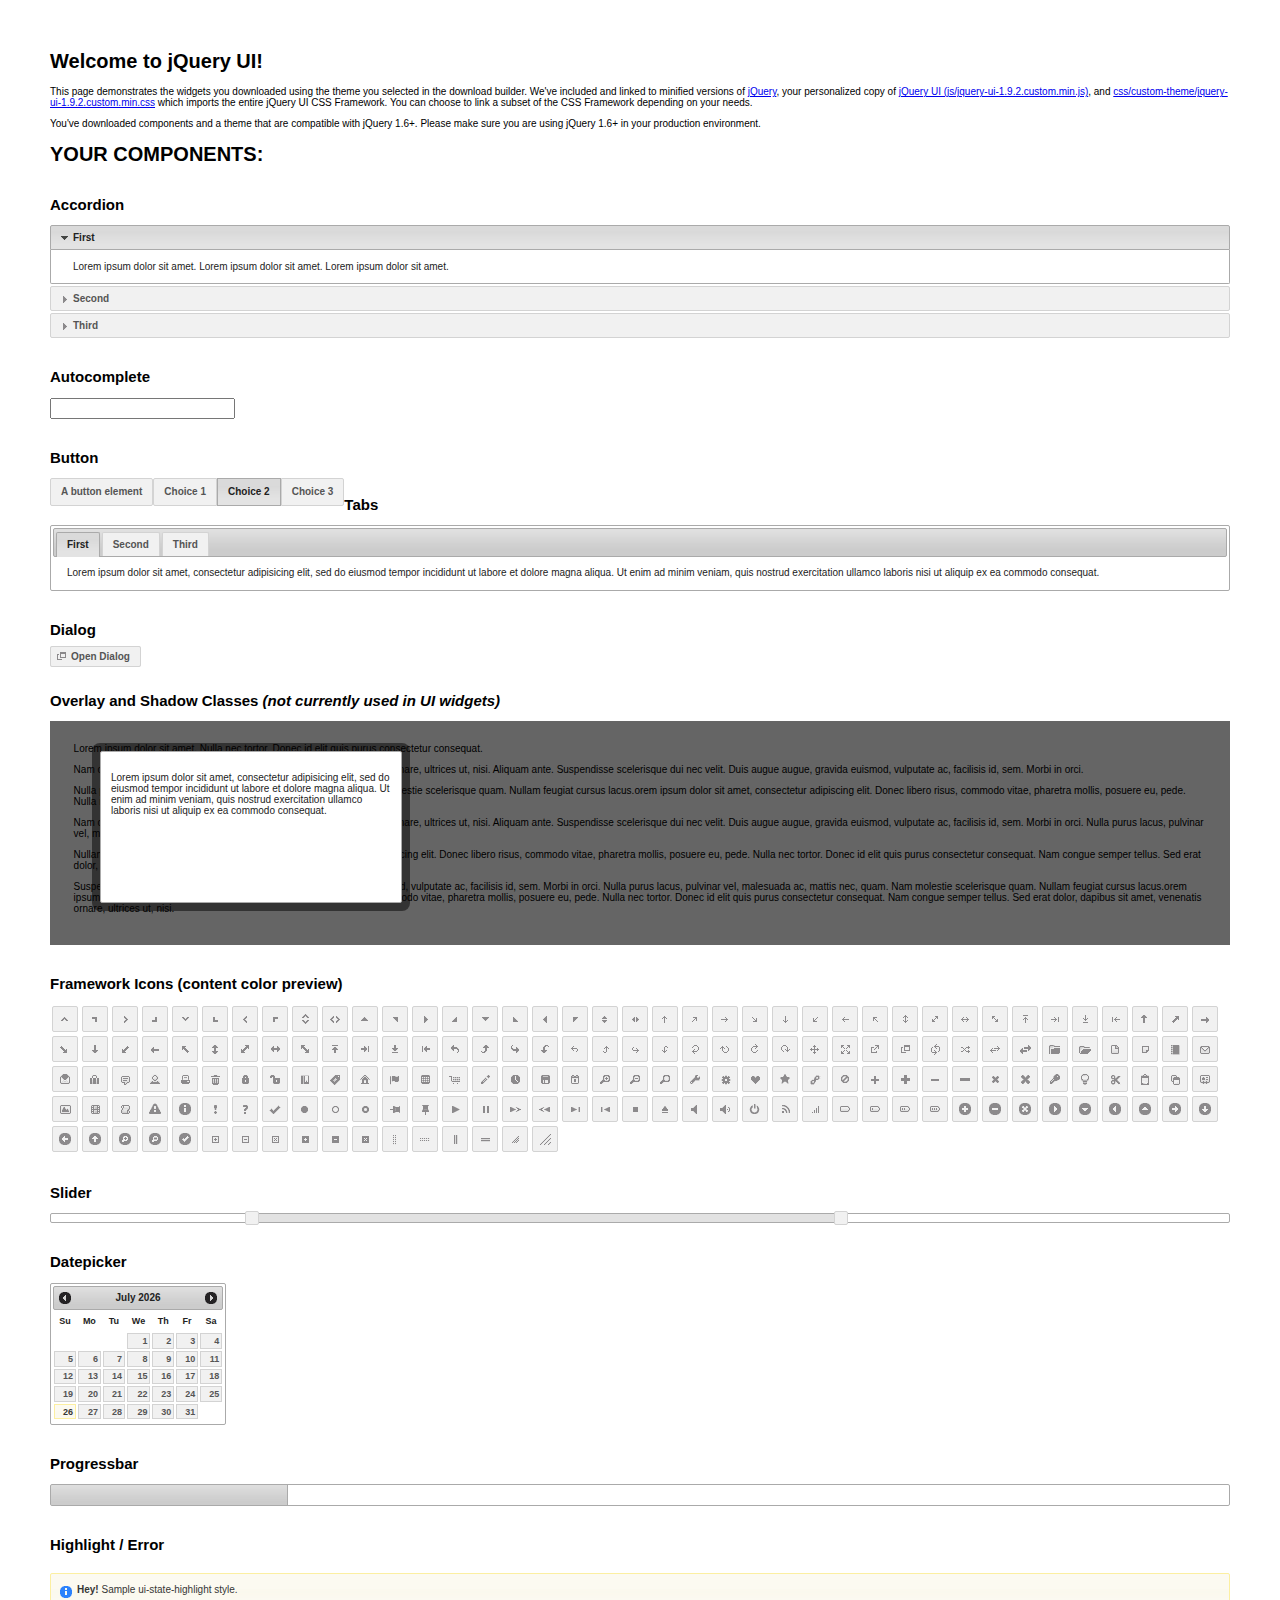
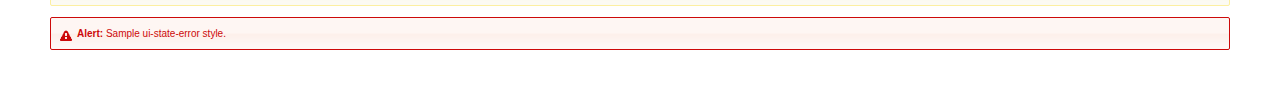
<file: jquery-ui.custom/index.html>
<!doctype html>
<html lang="us">
<head>
	<meta charset="utf-8">
	<title>jQuery UI Example Page</title>
	<link href="css/custom-theme/jquery-ui-1.9.2.custom.css" rel="stylesheet">
	<script src="js/jquery-1.8.3.js"></script>
	<script src="js/jquery-ui-1.9.2.custom.js"></script>
	<script>
	$(function() {
		
		$( "#accordion" ).accordion();
		

		
		var availableTags = [
			"ActionScript",
			"AppleScript",
			"Asp",
			"BASIC",
			"C",
			"C++",
			"Clojure",
			"COBOL",
			"ColdFusion",
			"Erlang",
			"Fortran",
			"Groovy",
			"Haskell",
			"Java",
			"JavaScript",
			"Lisp",
			"Perl",
			"PHP",
			"Python",
			"Ruby",
			"Scala",
			"Scheme"
		];
		$( "#autocomplete" ).autocomplete({
			source: availableTags
		});
		

		
		$( "#button" ).button();
		$( "#radioset" ).buttonset();
		

		
		$( "#tabs" ).tabs();
		

		
		$( "#dialog" ).dialog({
			autoOpen: false,
			width: 400,
			buttons: [
				{
					text: "Ok",
					click: function() {
						$( this ).dialog( "close" );
					}
				},
				{
					text: "Cancel",
					click: function() {
						$( this ).dialog( "close" );
					}
				}
			]
		});

		// Link to open the dialog
		$( "#dialog-link" ).click(function( event ) {
			$( "#dialog" ).dialog( "open" );
			event.preventDefault();
		});
		

		
		$( "#datepicker" ).datepicker({
			inline: true
		});
		

		
		$( "#slider" ).slider({
			range: true,
			values: [ 17, 67 ]
		});
		

		
		$( "#progressbar" ).progressbar({
			value: 20
		});
		

		// Hover states on the static widgets
		$( "#dialog-link, #icons li" ).hover(
			function() {
				$( this ).addClass( "ui-state-hover" );
			},
			function() {
				$( this ).removeClass( "ui-state-hover" );
			}
		);
	});
	</script>
	<style>
	body{
		font: 62.5% "Trebuchet MS", sans-serif;
		margin: 50px;
	}
	.demoHeaders {
		margin-top: 2em;
	}
	#dialog-link {
		padding: .4em 1em .4em 20px;
		text-decoration: none;
		position: relative;
	}
	#dialog-link span.ui-icon {
		margin: 0 5px 0 0;
		position: absolute;
		left: .2em;
		top: 50%;
		margin-top: -8px;
	}
	#icons {
		margin: 0;
		padding: 0;
	}
	#icons li {
		margin: 2px;
		position: relative;
		padding: 4px 0;
		cursor: pointer;
		float: left;
		list-style: none;
	}
	#icons span.ui-icon {
		float: left;
		margin: 0 4px;
	}
	</style>
</head>
<body>

<h1>Welcome to jQuery UI!</h1>

<div class="ui-widget">
	<p>This page demonstrates the widgets you downloaded using the theme you selected in the download builder. We've included and linked to minified versions of <a href="js/jquery-1.8.3.js">jQuery</a>, your personalized copy of <a href="js/jquery-ui-1.9.2.custom.min.js">jQuery UI (js/jquery-ui-1.9.2.custom.min.js)</a>, and <a href="css/custom-theme/jquery-ui-1.9.2.custom.min.css">css/custom-theme/jquery-ui-1.9.2.custom.min.css</a> which imports the entire jQuery UI CSS Framework. You can choose to link a subset of the CSS Framework depending on your needs. </p>
	<p>You've downloaded components and a theme that are compatible with jQuery 1.6+. Please make sure you are using jQuery 1.6+ in your production environment.</p>
</div>

<h1>YOUR COMPONENTS:</h1>


<!-- Accordion -->
<h2 class="demoHeaders">Accordion</h2>
<div id="accordion">
	<h3>First</h3>
	<div>Lorem ipsum dolor sit amet. Lorem ipsum dolor sit amet. Lorem ipsum dolor sit amet.</div>
	<h3>Second</h3>
	<div>Phasellus mattis tincidunt nibh.</div>
	<h3>Third</h3>
	<div>Nam dui erat, auctor a, dignissim quis.</div>
</div>



<!-- Autocomplete -->
<h2 class="demoHeaders">Autocomplete</h2>
<div>
	<input id="autocomplete" title="type &quot;a&quot;">
</div>



<!-- Button -->
<h2 class="demoHeaders">Button</h2>
<button id="button">A button element</button>
<form style="margin-top: 1em;">
	<div id="radioset">
		<input type="radio" id="radio1" name="radio"><label for="radio1">Choice 1</label>
		<input type="radio" id="radio2" name="radio" checked="checked"><label for="radio2">Choice 2</label>
		<input type="radio" id="radio3" name="radio"><label for="radio3">Choice 3</label>
	</div>
</form>



<!-- Tabs -->
<h2 class="demoHeaders">Tabs</h2>
<div id="tabs">
	<ul>
		<li><a href="#tabs-1">First</a></li>
		<li><a href="#tabs-2">Second</a></li>
		<li><a href="#tabs-3">Third</a></li>
	</ul>
	<div id="tabs-1">Lorem ipsum dolor sit amet, consectetur adipisicing elit, sed do eiusmod tempor incididunt ut labore et dolore magna aliqua. Ut enim ad minim veniam, quis nostrud exercitation ullamco laboris nisi ut aliquip ex ea commodo consequat.</div>
	<div id="tabs-2">Phasellus mattis tincidunt nibh. Cras orci urna, blandit id, pretium vel, aliquet ornare, felis. Maecenas scelerisque sem non nisl. Fusce sed lorem in enim dictum bibendum.</div>
	<div id="tabs-3">Nam dui erat, auctor a, dignissim quis, sollicitudin eu, felis. Pellentesque nisi urna, interdum eget, sagittis et, consequat vestibulum, lacus. Mauris porttitor ullamcorper augue.</div>
</div>



<!-- Dialog NOTE: Dialog is not generated by UI in this demo so it can be visually styled in themeroller-->
<h2 class="demoHeaders">Dialog</h2>
<p><a href="#" id="dialog-link" class="ui-state-default ui-corner-all"><span class="ui-icon ui-icon-newwin"></span>Open Dialog</a></p>

<h2 class="demoHeaders">Overlay and Shadow Classes <em>(not currently used in UI widgets)</em></h2>
<div style="position: relative; width: 96%; height: 200px; padding:1% 2%; overflow:hidden;" class="fakewindowcontain">
	<p>Lorem ipsum dolor sit amet,  Nulla nec tortor. Donec id elit quis purus consectetur consequat. </p><p>Nam congue semper tellus. Sed erat dolor, dapibus sit amet, venenatis ornare, ultrices ut, nisi. Aliquam ante. Suspendisse scelerisque dui nec velit. Duis augue augue, gravida euismod, vulputate ac, facilisis id, sem. Morbi in orci. </p><p>Nulla purus lacus, pulvinar vel, malesuada ac, mattis nec, quam. Nam molestie scelerisque quam. Nullam feugiat cursus lacus.orem ipsum dolor sit amet, consectetur adipiscing elit. Donec libero risus, commodo vitae, pharetra mollis, posuere eu, pede. Nulla nec tortor. Donec id elit quis purus consectetur consequat. </p><p>Nam congue semper tellus. Sed erat dolor, dapibus sit amet, venenatis ornare, ultrices ut, nisi. Aliquam ante. Suspendisse scelerisque dui nec velit. Duis augue augue, gravida euismod, vulputate ac, facilisis id, sem. Morbi in orci. Nulla purus lacus, pulvinar vel, malesuada ac, mattis nec, quam. Nam molestie scelerisque quam. </p><p>Nullam feugiat cursus lacus.orem ipsum dolor sit amet, consectetur adipiscing elit. Donec libero risus, commodo vitae, pharetra mollis, posuere eu, pede. Nulla nec tortor. Donec id elit quis purus consectetur consequat. Nam congue semper tellus. Sed erat dolor, dapibus sit amet, venenatis ornare, ultrices ut, nisi. Aliquam ante. </p><p>Suspendisse scelerisque dui nec velit. Duis augue augue, gravida euismod, vulputate ac, facilisis id, sem. Morbi in orci. Nulla purus lacus, pulvinar vel, malesuada ac, mattis nec, quam. Nam molestie scelerisque quam. Nullam feugiat cursus lacus.orem ipsum dolor sit amet, consectetur adipiscing elit. Donec libero risus, commodo vitae, pharetra mollis, posuere eu, pede. Nulla nec tortor. Donec id elit quis purus consectetur consequat. Nam congue semper tellus. Sed erat dolor, dapibus sit amet, venenatis ornare, ultrices ut, nisi. </p>

	<!-- ui-dialog -->
	<div class="ui-overlay"><div class="ui-widget-overlay"></div><div class="ui-widget-shadow ui-corner-all" style="width: 302px; height: 152px; position: absolute; left: 50px; top: 30px;"></div></div>
	<div style="position: absolute; width: 280px; height: 130px;left: 50px; top: 30px; padding: 10px;" class="ui-widget ui-widget-content ui-corner-all">
		<div class="ui-dialog-content ui-widget-content" style="background: none; border: 0;">
			<p>Lorem ipsum dolor sit amet, consectetur adipisicing elit, sed do eiusmod tempor incididunt ut labore et dolore magna aliqua. Ut enim ad minim veniam, quis nostrud exercitation ullamco laboris nisi ut aliquip ex ea commodo consequat.</p>
		</div>
	</div>

</div>

<!-- ui-dialog -->
<div id="dialog" title="Dialog Title">
	<p>Lorem ipsum dolor sit amet, consectetur adipisicing elit, sed do eiusmod tempor incididunt ut labore et dolore magna aliqua. Ut enim ad minim veniam, quis nostrud exercitation ullamco laboris nisi ut aliquip ex ea commodo consequat.</p>
</div>



<h2 class="demoHeaders">Framework Icons (content color preview)</h2>
<ul id="icons" class="ui-widget ui-helper-clearfix">
	<li class="ui-state-default ui-corner-all" title=".ui-icon-carat-1-n"><span class="ui-icon ui-icon-carat-1-n"></span></li>
	<li class="ui-state-default ui-corner-all" title=".ui-icon-carat-1-ne"><span class="ui-icon ui-icon-carat-1-ne"></span></li>
	<li class="ui-state-default ui-corner-all" title=".ui-icon-carat-1-e"><span class="ui-icon ui-icon-carat-1-e"></span></li>
	<li class="ui-state-default ui-corner-all" title=".ui-icon-carat-1-se"><span class="ui-icon ui-icon-carat-1-se"></span></li>
	<li class="ui-state-default ui-corner-all" title=".ui-icon-carat-1-s"><span class="ui-icon ui-icon-carat-1-s"></span></li>
	<li class="ui-state-default ui-corner-all" title=".ui-icon-carat-1-sw"><span class="ui-icon ui-icon-carat-1-sw"></span></li>
	<li class="ui-state-default ui-corner-all" title=".ui-icon-carat-1-w"><span class="ui-icon ui-icon-carat-1-w"></span></li>
	<li class="ui-state-default ui-corner-all" title=".ui-icon-carat-1-nw"><span class="ui-icon ui-icon-carat-1-nw"></span></li>
	<li class="ui-state-default ui-corner-all" title=".ui-icon-carat-2-n-s"><span class="ui-icon ui-icon-carat-2-n-s"></span></li>
	<li class="ui-state-default ui-corner-all" title=".ui-icon-carat-2-e-w"><span class="ui-icon ui-icon-carat-2-e-w"></span></li>
	<li class="ui-state-default ui-corner-all" title=".ui-icon-triangle-1-n"><span class="ui-icon ui-icon-triangle-1-n"></span></li>
	<li class="ui-state-default ui-corner-all" title=".ui-icon-triangle-1-ne"><span class="ui-icon ui-icon-triangle-1-ne"></span></li>
	<li class="ui-state-default ui-corner-all" title=".ui-icon-triangle-1-e"><span class="ui-icon ui-icon-triangle-1-e"></span></li>
	<li class="ui-state-default ui-corner-all" title=".ui-icon-triangle-1-se"><span class="ui-icon ui-icon-triangle-1-se"></span></li>
	<li class="ui-state-default ui-corner-all" title=".ui-icon-triangle-1-s"><span class="ui-icon ui-icon-triangle-1-s"></span></li>
	<li class="ui-state-default ui-corner-all" title=".ui-icon-triangle-1-sw"><span class="ui-icon ui-icon-triangle-1-sw"></span></li>
	<li class="ui-state-default ui-corner-all" title=".ui-icon-triangle-1-w"><span class="ui-icon ui-icon-triangle-1-w"></span></li>
	<li class="ui-state-default ui-corner-all" title=".ui-icon-triangle-1-nw"><span class="ui-icon ui-icon-triangle-1-nw"></span></li>
	<li class="ui-state-default ui-corner-all" title=".ui-icon-triangle-2-n-s"><span class="ui-icon ui-icon-triangle-2-n-s"></span></li>
	<li class="ui-state-default ui-corner-all" title=".ui-icon-triangle-2-e-w"><span class="ui-icon ui-icon-triangle-2-e-w"></span></li>
	<li class="ui-state-default ui-corner-all" title=".ui-icon-arrow-1-n"><span class="ui-icon ui-icon-arrow-1-n"></span></li>
	<li class="ui-state-default ui-corner-all" title=".ui-icon-arrow-1-ne"><span class="ui-icon ui-icon-arrow-1-ne"></span></li>
	<li class="ui-state-default ui-corner-all" title=".ui-icon-arrow-1-e"><span class="ui-icon ui-icon-arrow-1-e"></span></li>
	<li class="ui-state-default ui-corner-all" title=".ui-icon-arrow-1-se"><span class="ui-icon ui-icon-arrow-1-se"></span></li>
	<li class="ui-state-default ui-corner-all" title=".ui-icon-arrow-1-s"><span class="ui-icon ui-icon-arrow-1-s"></span></li>
	<li class="ui-state-default ui-corner-all" title=".ui-icon-arrow-1-sw"><span class="ui-icon ui-icon-arrow-1-sw"></span></li>
	<li class="ui-state-default ui-corner-all" title=".ui-icon-arrow-1-w"><span class="ui-icon ui-icon-arrow-1-w"></span></li>
	<li class="ui-state-default ui-corner-all" title=".ui-icon-arrow-1-nw"><span class="ui-icon ui-icon-arrow-1-nw"></span></li>
	<li class="ui-state-default ui-corner-all" title=".ui-icon-arrow-2-n-s"><span class="ui-icon ui-icon-arrow-2-n-s"></span></li>
	<li class="ui-state-default ui-corner-all" title=".ui-icon-arrow-2-ne-sw"><span class="ui-icon ui-icon-arrow-2-ne-sw"></span></li>
	<li class="ui-state-default ui-corner-all" title=".ui-icon-arrow-2-e-w"><span class="ui-icon ui-icon-arrow-2-e-w"></span></li>
	<li class="ui-state-default ui-corner-all" title=".ui-icon-arrow-2-se-nw"><span class="ui-icon ui-icon-arrow-2-se-nw"></span></li>
	<li class="ui-state-default ui-corner-all" title=".ui-icon-arrowstop-1-n"><span class="ui-icon ui-icon-arrowstop-1-n"></span></li>
	<li class="ui-state-default ui-corner-all" title=".ui-icon-arrowstop-1-e"><span class="ui-icon ui-icon-arrowstop-1-e"></span></li>
	<li class="ui-state-default ui-corner-all" title=".ui-icon-arrowstop-1-s"><span class="ui-icon ui-icon-arrowstop-1-s"></span></li>
	<li class="ui-state-default ui-corner-all" title=".ui-icon-arrowstop-1-w"><span class="ui-icon ui-icon-arrowstop-1-w"></span></li>
	<li class="ui-state-default ui-corner-all" title=".ui-icon-arrowthick-1-n"><span class="ui-icon ui-icon-arrowthick-1-n"></span></li>
	<li class="ui-state-default ui-corner-all" title=".ui-icon-arrowthick-1-ne"><span class="ui-icon ui-icon-arrowthick-1-ne"></span></li>
	<li class="ui-state-default ui-corner-all" title=".ui-icon-arrowthick-1-e"><span class="ui-icon ui-icon-arrowthick-1-e"></span></li>
	<li class="ui-state-default ui-corner-all" title=".ui-icon-arrowthick-1-se"><span class="ui-icon ui-icon-arrowthick-1-se"></span></li>
	<li class="ui-state-default ui-corner-all" title=".ui-icon-arrowthick-1-s"><span class="ui-icon ui-icon-arrowthick-1-s"></span></li>
	<li class="ui-state-default ui-corner-all" title=".ui-icon-arrowthick-1-sw"><span class="ui-icon ui-icon-arrowthick-1-sw"></span></li>
	<li class="ui-state-default ui-corner-all" title=".ui-icon-arrowthick-1-w"><span class="ui-icon ui-icon-arrowthick-1-w"></span></li>
	<li class="ui-state-default ui-corner-all" title=".ui-icon-arrowthick-1-nw"><span class="ui-icon ui-icon-arrowthick-1-nw"></span></li>
	<li class="ui-state-default ui-corner-all" title=".ui-icon-arrowthick-2-n-s"><span class="ui-icon ui-icon-arrowthick-2-n-s"></span></li>
	<li class="ui-state-default ui-corner-all" title=".ui-icon-arrowthick-2-ne-sw"><span class="ui-icon ui-icon-arrowthick-2-ne-sw"></span></li>
	<li class="ui-state-default ui-corner-all" title=".ui-icon-arrowthick-2-e-w"><span class="ui-icon ui-icon-arrowthick-2-e-w"></span></li>
	<li class="ui-state-default ui-corner-all" title=".ui-icon-arrowthick-2-se-nw"><span class="ui-icon ui-icon-arrowthick-2-se-nw"></span></li>
	<li class="ui-state-default ui-corner-all" title=".ui-icon-arrowthickstop-1-n"><span class="ui-icon ui-icon-arrowthickstop-1-n"></span></li>
	<li class="ui-state-default ui-corner-all" title=".ui-icon-arrowthickstop-1-e"><span class="ui-icon ui-icon-arrowthickstop-1-e"></span></li>
	<li class="ui-state-default ui-corner-all" title=".ui-icon-arrowthickstop-1-s"><span class="ui-icon ui-icon-arrowthickstop-1-s"></span></li>
	<li class="ui-state-default ui-corner-all" title=".ui-icon-arrowthickstop-1-w"><span class="ui-icon ui-icon-arrowthickstop-1-w"></span></li>
	<li class="ui-state-default ui-corner-all" title=".ui-icon-arrowreturnthick-1-w"><span class="ui-icon ui-icon-arrowreturnthick-1-w"></span></li>
	<li class="ui-state-default ui-corner-all" title=".ui-icon-arrowreturnthick-1-n"><span class="ui-icon ui-icon-arrowreturnthick-1-n"></span></li>
	<li class="ui-state-default ui-corner-all" title=".ui-icon-arrowreturnthick-1-e"><span class="ui-icon ui-icon-arrowreturnthick-1-e"></span></li>
	<li class="ui-state-default ui-corner-all" title=".ui-icon-arrowreturnthick-1-s"><span class="ui-icon ui-icon-arrowreturnthick-1-s"></span></li>
	<li class="ui-state-default ui-corner-all" title=".ui-icon-arrowreturn-1-w"><span class="ui-icon ui-icon-arrowreturn-1-w"></span></li>
	<li class="ui-state-default ui-corner-all" title=".ui-icon-arrowreturn-1-n"><span class="ui-icon ui-icon-arrowreturn-1-n"></span></li>
	<li class="ui-state-default ui-corner-all" title=".ui-icon-arrowreturn-1-e"><span class="ui-icon ui-icon-arrowreturn-1-e"></span></li>
	<li class="ui-state-default ui-corner-all" title=".ui-icon-arrowreturn-1-s"><span class="ui-icon ui-icon-arrowreturn-1-s"></span></li>
	<li class="ui-state-default ui-corner-all" title=".ui-icon-arrowrefresh-1-w"><span class="ui-icon ui-icon-arrowrefresh-1-w"></span></li>
	<li class="ui-state-default ui-corner-all" title=".ui-icon-arrowrefresh-1-n"><span class="ui-icon ui-icon-arrowrefresh-1-n"></span></li>
	<li class="ui-state-default ui-corner-all" title=".ui-icon-arrowrefresh-1-e"><span class="ui-icon ui-icon-arrowrefresh-1-e"></span></li>
	<li class="ui-state-default ui-corner-all" title=".ui-icon-arrowrefresh-1-s"><span class="ui-icon ui-icon-arrowrefresh-1-s"></span></li>
	<li class="ui-state-default ui-corner-all" title=".ui-icon-arrow-4"><span class="ui-icon ui-icon-arrow-4"></span></li>
	<li class="ui-state-default ui-corner-all" title=".ui-icon-arrow-4-diag"><span class="ui-icon ui-icon-arrow-4-diag"></span></li>
	<li class="ui-state-default ui-corner-all" title=".ui-icon-extlink"><span class="ui-icon ui-icon-extlink"></span></li>
	<li class="ui-state-default ui-corner-all" title=".ui-icon-newwin"><span class="ui-icon ui-icon-newwin"></span></li>
	<li class="ui-state-default ui-corner-all" title=".ui-icon-refresh"><span class="ui-icon ui-icon-refresh"></span></li>
	<li class="ui-state-default ui-corner-all" title=".ui-icon-shuffle"><span class="ui-icon ui-icon-shuffle"></span></li>
	<li class="ui-state-default ui-corner-all" title=".ui-icon-transfer-e-w"><span class="ui-icon ui-icon-transfer-e-w"></span></li>
	<li class="ui-state-default ui-corner-all" title=".ui-icon-transferthick-e-w"><span class="ui-icon ui-icon-transferthick-e-w"></span></li>
	<li class="ui-state-default ui-corner-all" title=".ui-icon-folder-collapsed"><span class="ui-icon ui-icon-folder-collapsed"></span></li>
	<li class="ui-state-default ui-corner-all" title=".ui-icon-folder-open"><span class="ui-icon ui-icon-folder-open"></span></li>
	<li class="ui-state-default ui-corner-all" title=".ui-icon-document"><span class="ui-icon ui-icon-document"></span></li>
	<li class="ui-state-default ui-corner-all" title=".ui-icon-document-b"><span class="ui-icon ui-icon-document-b"></span></li>
	<li class="ui-state-default ui-corner-all" title=".ui-icon-note"><span class="ui-icon ui-icon-note"></span></li>
	<li class="ui-state-default ui-corner-all" title=".ui-icon-mail-closed"><span class="ui-icon ui-icon-mail-closed"></span></li>
	<li class="ui-state-default ui-corner-all" title=".ui-icon-mail-open"><span class="ui-icon ui-icon-mail-open"></span></li>
	<li class="ui-state-default ui-corner-all" title=".ui-icon-suitcase"><span class="ui-icon ui-icon-suitcase"></span></li>
	<li class="ui-state-default ui-corner-all" title=".ui-icon-comment"><span class="ui-icon ui-icon-comment"></span></li>
	<li class="ui-state-default ui-corner-all" title=".ui-icon-person"><span class="ui-icon ui-icon-person"></span></li>
	<li class="ui-state-default ui-corner-all" title=".ui-icon-print"><span class="ui-icon ui-icon-print"></span></li>
	<li class="ui-state-default ui-corner-all" title=".ui-icon-trash"><span class="ui-icon ui-icon-trash"></span></li>
	<li class="ui-state-default ui-corner-all" title=".ui-icon-locked"><span class="ui-icon ui-icon-locked"></span></li>
	<li class="ui-state-default ui-corner-all" title=".ui-icon-unlocked"><span class="ui-icon ui-icon-unlocked"></span></li>
	<li class="ui-state-default ui-corner-all" title=".ui-icon-bookmark"><span class="ui-icon ui-icon-bookmark"></span></li>
	<li class="ui-state-default ui-corner-all" title=".ui-icon-tag"><span class="ui-icon ui-icon-tag"></span></li>
	<li class="ui-state-default ui-corner-all" title=".ui-icon-home"><span class="ui-icon ui-icon-home"></span></li>
	<li class="ui-state-default ui-corner-all" title=".ui-icon-flag"><span class="ui-icon ui-icon-flag"></span></li>
	<li class="ui-state-default ui-corner-all" title=".ui-icon-calculator"><span class="ui-icon ui-icon-calculator"></span></li>
	<li class="ui-state-default ui-corner-all" title=".ui-icon-cart"><span class="ui-icon ui-icon-cart"></span></li>
	<li class="ui-state-default ui-corner-all" title=".ui-icon-pencil"><span class="ui-icon ui-icon-pencil"></span></li>
	<li class="ui-state-default ui-corner-all" title=".ui-icon-clock"><span class="ui-icon ui-icon-clock"></span></li>
	<li class="ui-state-default ui-corner-all" title=".ui-icon-disk"><span class="ui-icon ui-icon-disk"></span></li>
	<li class="ui-state-default ui-corner-all" title=".ui-icon-calendar"><span class="ui-icon ui-icon-calendar"></span></li>
	<li class="ui-state-default ui-corner-all" title=".ui-icon-zoomin"><span class="ui-icon ui-icon-zoomin"></span></li>
	<li class="ui-state-default ui-corner-all" title=".ui-icon-zoomout"><span class="ui-icon ui-icon-zoomout"></span></li>
	<li class="ui-state-default ui-corner-all" title=".ui-icon-search"><span class="ui-icon ui-icon-search"></span></li>
	<li class="ui-state-default ui-corner-all" title=".ui-icon-wrench"><span class="ui-icon ui-icon-wrench"></span></li>
	<li class="ui-state-default ui-corner-all" title=".ui-icon-gear"><span class="ui-icon ui-icon-gear"></span></li>
	<li class="ui-state-default ui-corner-all" title=".ui-icon-heart"><span class="ui-icon ui-icon-heart"></span></li>
	<li class="ui-state-default ui-corner-all" title=".ui-icon-star"><span class="ui-icon ui-icon-star"></span></li>
	<li class="ui-state-default ui-corner-all" title=".ui-icon-link"><span class="ui-icon ui-icon-link"></span></li>
	<li class="ui-state-default ui-corner-all" title=".ui-icon-cancel"><span class="ui-icon ui-icon-cancel"></span></li>
	<li class="ui-state-default ui-corner-all" title=".ui-icon-plus"><span class="ui-icon ui-icon-plus"></span></li>
	<li class="ui-state-default ui-corner-all" title=".ui-icon-plusthick"><span class="ui-icon ui-icon-plusthick"></span></li>
	<li class="ui-state-default ui-corner-all" title=".ui-icon-minus"><span class="ui-icon ui-icon-minus"></span></li>
	<li class="ui-state-default ui-corner-all" title=".ui-icon-minusthick"><span class="ui-icon ui-icon-minusthick"></span></li>
	<li class="ui-state-default ui-corner-all" title=".ui-icon-close"><span class="ui-icon ui-icon-close"></span></li>
	<li class="ui-state-default ui-corner-all" title=".ui-icon-closethick"><span class="ui-icon ui-icon-closethick"></span></li>
	<li class="ui-state-default ui-corner-all" title=".ui-icon-key"><span class="ui-icon ui-icon-key"></span></li>
	<li class="ui-state-default ui-corner-all" title=".ui-icon-lightbulb"><span class="ui-icon ui-icon-lightbulb"></span></li>
	<li class="ui-state-default ui-corner-all" title=".ui-icon-scissors"><span class="ui-icon ui-icon-scissors"></span></li>
	<li class="ui-state-default ui-corner-all" title=".ui-icon-clipboard"><span class="ui-icon ui-icon-clipboard"></span></li>
	<li class="ui-state-default ui-corner-all" title=".ui-icon-copy"><span class="ui-icon ui-icon-copy"></span></li>
	<li class="ui-state-default ui-corner-all" title=".ui-icon-contact"><span class="ui-icon ui-icon-contact"></span></li>
	<li class="ui-state-default ui-corner-all" title=".ui-icon-image"><span class="ui-icon ui-icon-image"></span></li>
	<li class="ui-state-default ui-corner-all" title=".ui-icon-video"><span class="ui-icon ui-icon-video"></span></li>
	<li class="ui-state-default ui-corner-all" title=".ui-icon-script"><span class="ui-icon ui-icon-script"></span></li>
	<li class="ui-state-default ui-corner-all" title=".ui-icon-alert"><span class="ui-icon ui-icon-alert"></span></li>
	<li class="ui-state-default ui-corner-all" title=".ui-icon-info"><span class="ui-icon ui-icon-info"></span></li>
	<li class="ui-state-default ui-corner-all" title=".ui-icon-notice"><span class="ui-icon ui-icon-notice"></span></li>
	<li class="ui-state-default ui-corner-all" title=".ui-icon-help"><span class="ui-icon ui-icon-help"></span></li>
	<li class="ui-state-default ui-corner-all" title=".ui-icon-check"><span class="ui-icon ui-icon-check"></span></li>
	<li class="ui-state-default ui-corner-all" title=".ui-icon-bullet"><span class="ui-icon ui-icon-bullet"></span></li>
	<li class="ui-state-default ui-corner-all" title=".ui-icon-radio-off"><span class="ui-icon ui-icon-radio-off"></span></li>
	<li class="ui-state-default ui-corner-all" title=".ui-icon-radio-on"><span class="ui-icon ui-icon-radio-on"></span></li>
	<li class="ui-state-default ui-corner-all" title=".ui-icon-pin-w"><span class="ui-icon ui-icon-pin-w"></span></li>
	<li class="ui-state-default ui-corner-all" title=".ui-icon-pin-s"><span class="ui-icon ui-icon-pin-s"></span></li>
	<li class="ui-state-default ui-corner-all" title=".ui-icon-play"><span class="ui-icon ui-icon-play"></span></li>
	<li class="ui-state-default ui-corner-all" title=".ui-icon-pause"><span class="ui-icon ui-icon-pause"></span></li>
	<li class="ui-state-default ui-corner-all" title=".ui-icon-seek-next"><span class="ui-icon ui-icon-seek-next"></span></li>
	<li class="ui-state-default ui-corner-all" title=".ui-icon-seek-prev"><span class="ui-icon ui-icon-seek-prev"></span></li>
	<li class="ui-state-default ui-corner-all" title=".ui-icon-seek-end"><span class="ui-icon ui-icon-seek-end"></span></li>
	<li class="ui-state-default ui-corner-all" title=".ui-icon-seek-first"><span class="ui-icon ui-icon-seek-first"></span></li>
	<li class="ui-state-default ui-corner-all" title=".ui-icon-stop"><span class="ui-icon ui-icon-stop"></span></li>
	<li class="ui-state-default ui-corner-all" title=".ui-icon-eject"><span class="ui-icon ui-icon-eject"></span></li>
	<li class="ui-state-default ui-corner-all" title=".ui-icon-volume-off"><span class="ui-icon ui-icon-volume-off"></span></li>
	<li class="ui-state-default ui-corner-all" title=".ui-icon-volume-on"><span class="ui-icon ui-icon-volume-on"></span></li>
	<li class="ui-state-default ui-corner-all" title=".ui-icon-power"><span class="ui-icon ui-icon-power"></span></li>
	<li class="ui-state-default ui-corner-all" title=".ui-icon-signal-diag"><span class="ui-icon ui-icon-signal-diag"></span></li>
	<li class="ui-state-default ui-corner-all" title=".ui-icon-signal"><span class="ui-icon ui-icon-signal"></span></li>
	<li class="ui-state-default ui-corner-all" title=".ui-icon-battery-0"><span class="ui-icon ui-icon-battery-0"></span></li>
	<li class="ui-state-default ui-corner-all" title=".ui-icon-battery-1"><span class="ui-icon ui-icon-battery-1"></span></li>
	<li class="ui-state-default ui-corner-all" title=".ui-icon-battery-2"><span class="ui-icon ui-icon-battery-2"></span></li>
	<li class="ui-state-default ui-corner-all" title=".ui-icon-battery-3"><span class="ui-icon ui-icon-battery-3"></span></li>
	<li class="ui-state-default ui-corner-all" title=".ui-icon-circle-plus"><span class="ui-icon ui-icon-circle-plus"></span></li>
	<li class="ui-state-default ui-corner-all" title=".ui-icon-circle-minus"><span class="ui-icon ui-icon-circle-minus"></span></li>
	<li class="ui-state-default ui-corner-all" title=".ui-icon-circle-close"><span class="ui-icon ui-icon-circle-close"></span></li>
	<li class="ui-state-default ui-corner-all" title=".ui-icon-circle-triangle-e"><span class="ui-icon ui-icon-circle-triangle-e"></span></li>
	<li class="ui-state-default ui-corner-all" title=".ui-icon-circle-triangle-s"><span class="ui-icon ui-icon-circle-triangle-s"></span></li>
	<li class="ui-state-default ui-corner-all" title=".ui-icon-circle-triangle-w"><span class="ui-icon ui-icon-circle-triangle-w"></span></li>
	<li class="ui-state-default ui-corner-all" title=".ui-icon-circle-triangle-n"><span class="ui-icon ui-icon-circle-triangle-n"></span></li>
	<li class="ui-state-default ui-corner-all" title=".ui-icon-circle-arrow-e"><span class="ui-icon ui-icon-circle-arrow-e"></span></li>
	<li class="ui-state-default ui-corner-all" title=".ui-icon-circle-arrow-s"><span class="ui-icon ui-icon-circle-arrow-s"></span></li>
	<li class="ui-state-default ui-corner-all" title=".ui-icon-circle-arrow-w"><span class="ui-icon ui-icon-circle-arrow-w"></span></li>
	<li class="ui-state-default ui-corner-all" title=".ui-icon-circle-arrow-n"><span class="ui-icon ui-icon-circle-arrow-n"></span></li>
	<li class="ui-state-default ui-corner-all" title=".ui-icon-circle-zoomin"><span class="ui-icon ui-icon-circle-zoomin"></span></li>
	<li class="ui-state-default ui-corner-all" title=".ui-icon-circle-zoomout"><span class="ui-icon ui-icon-circle-zoomout"></span></li>
	<li class="ui-state-default ui-corner-all" title=".ui-icon-circle-check"><span class="ui-icon ui-icon-circle-check"></span></li>
	<li class="ui-state-default ui-corner-all" title=".ui-icon-circlesmall-plus"><span class="ui-icon ui-icon-circlesmall-plus"></span></li>
	<li class="ui-state-default ui-corner-all" title=".ui-icon-circlesmall-minus"><span class="ui-icon ui-icon-circlesmall-minus"></span></li>
	<li class="ui-state-default ui-corner-all" title=".ui-icon-circlesmall-close"><span class="ui-icon ui-icon-circlesmall-close"></span></li>
	<li class="ui-state-default ui-corner-all" title=".ui-icon-squaresmall-plus"><span class="ui-icon ui-icon-squaresmall-plus"></span></li>
	<li class="ui-state-default ui-corner-all" title=".ui-icon-squaresmall-minus"><span class="ui-icon ui-icon-squaresmall-minus"></span></li>
	<li class="ui-state-default ui-corner-all" title=".ui-icon-squaresmall-close"><span class="ui-icon ui-icon-squaresmall-close"></span></li>
	<li class="ui-state-default ui-corner-all" title=".ui-icon-grip-dotted-vertical"><span class="ui-icon ui-icon-grip-dotted-vertical"></span></li>
	<li class="ui-state-default ui-corner-all" title=".ui-icon-grip-dotted-horizontal"><span class="ui-icon ui-icon-grip-dotted-horizontal"></span></li>
	<li class="ui-state-default ui-corner-all" title=".ui-icon-grip-solid-vertical"><span class="ui-icon ui-icon-grip-solid-vertical"></span></li>
	<li class="ui-state-default ui-corner-all" title=".ui-icon-grip-solid-horizontal"><span class="ui-icon ui-icon-grip-solid-horizontal"></span></li>
	<li class="ui-state-default ui-corner-all" title=".ui-icon-gripsmall-diagonal-se"><span class="ui-icon ui-icon-gripsmall-diagonal-se"></span></li>
	<li class="ui-state-default ui-corner-all" title=".ui-icon-grip-diagonal-se"><span class="ui-icon ui-icon-grip-diagonal-se"></span></li>
</ul>


<!-- Slider -->
<h2 class="demoHeaders">Slider</h2>
<div id="slider"></div>



<!-- Datepicker -->
<h2 class="demoHeaders">Datepicker</h2>
<div id="datepicker"></div>



<!-- Progressbar -->
<h2 class="demoHeaders">Progressbar</h2>
<div id="progressbar"></div>


<!-- Highlight / Error -->
<h2 class="demoHeaders">Highlight / Error</h2>
<div class="ui-widget">
	<div class="ui-state-highlight ui-corner-all" style="margin-top: 20px; padding: 0 .7em;">
		<p><span class="ui-icon ui-icon-info" style="float: left; margin-right: .3em;"></span>
		<strong>Hey!</strong> Sample ui-state-highlight style.</p>
	</div>
</div>
<br>
<div class="ui-widget">
	<div class="ui-state-error ui-corner-all" style="padding: 0 .7em;">
		<p><span class="ui-icon ui-icon-alert" style="float: left; margin-right: .3em;"></span>
		<strong>Alert:</strong> Sample ui-state-error style.</p>
	</div>
</div>

</body>
</html>
</file>
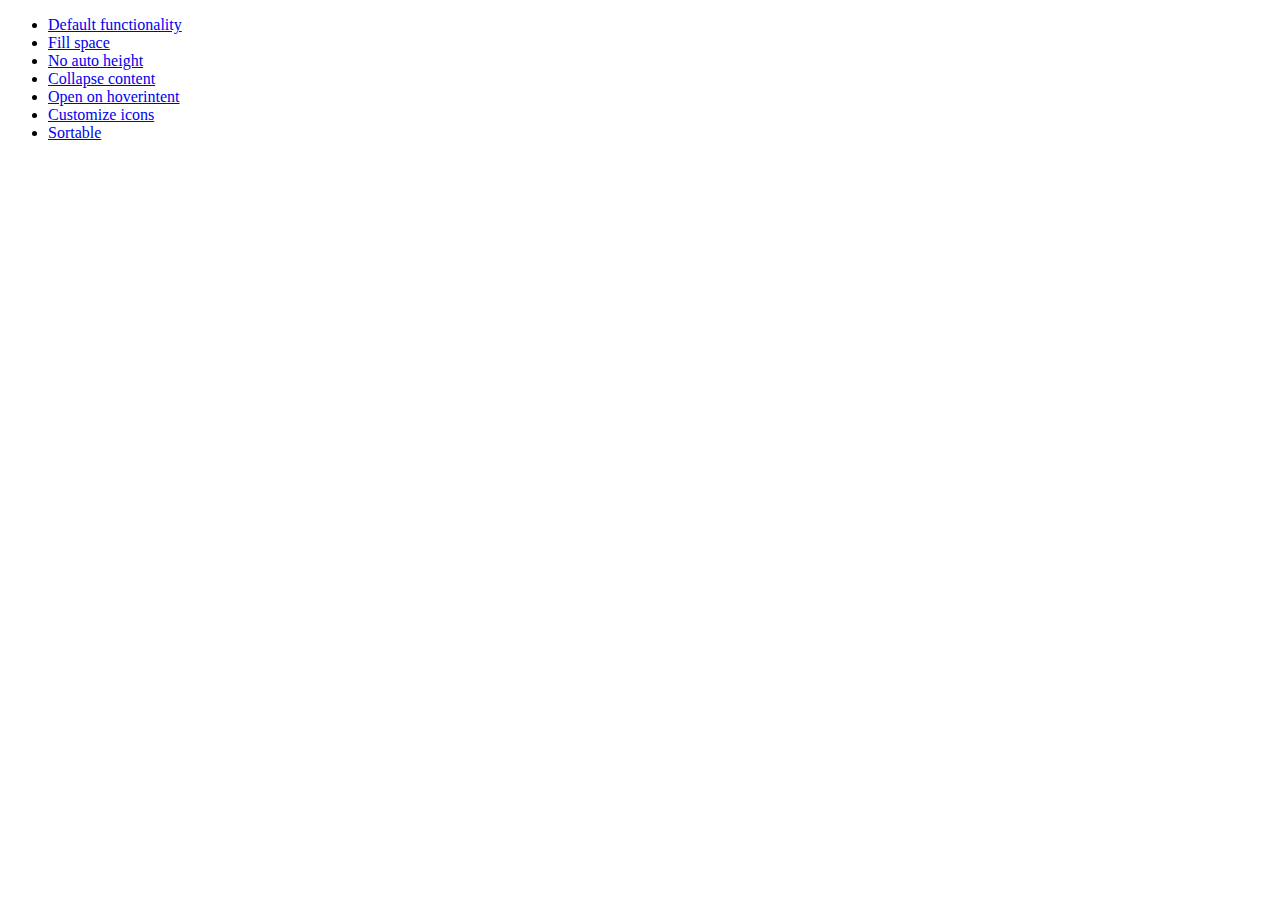
<file: jquery-ui.custom/development-bundle/demos/accordion/index.html>
<!doctype html>
<html lang="en">
<head>
	<meta charset="utf-8">
	<title>jQuery UI Accordion Demos</title>
</head>
<body>

<ul>
	<li><a href="default.html">Default functionality</a></li>
	<li><a href="fillspace.html">Fill space</a></li>
	<li><a href="no-auto-height.html">No auto height</a></li>
	<li><a href="collapsible.html">Collapse content</a></li>
	<li><a href="hoverintent.html">Open on hoverintent</a></li>
	<li><a href="custom-icons.html">Customize icons</a></li>
	<li><a href="sortable.html">Sortable</a></li>
</ul>

</body>
</html>
</file>
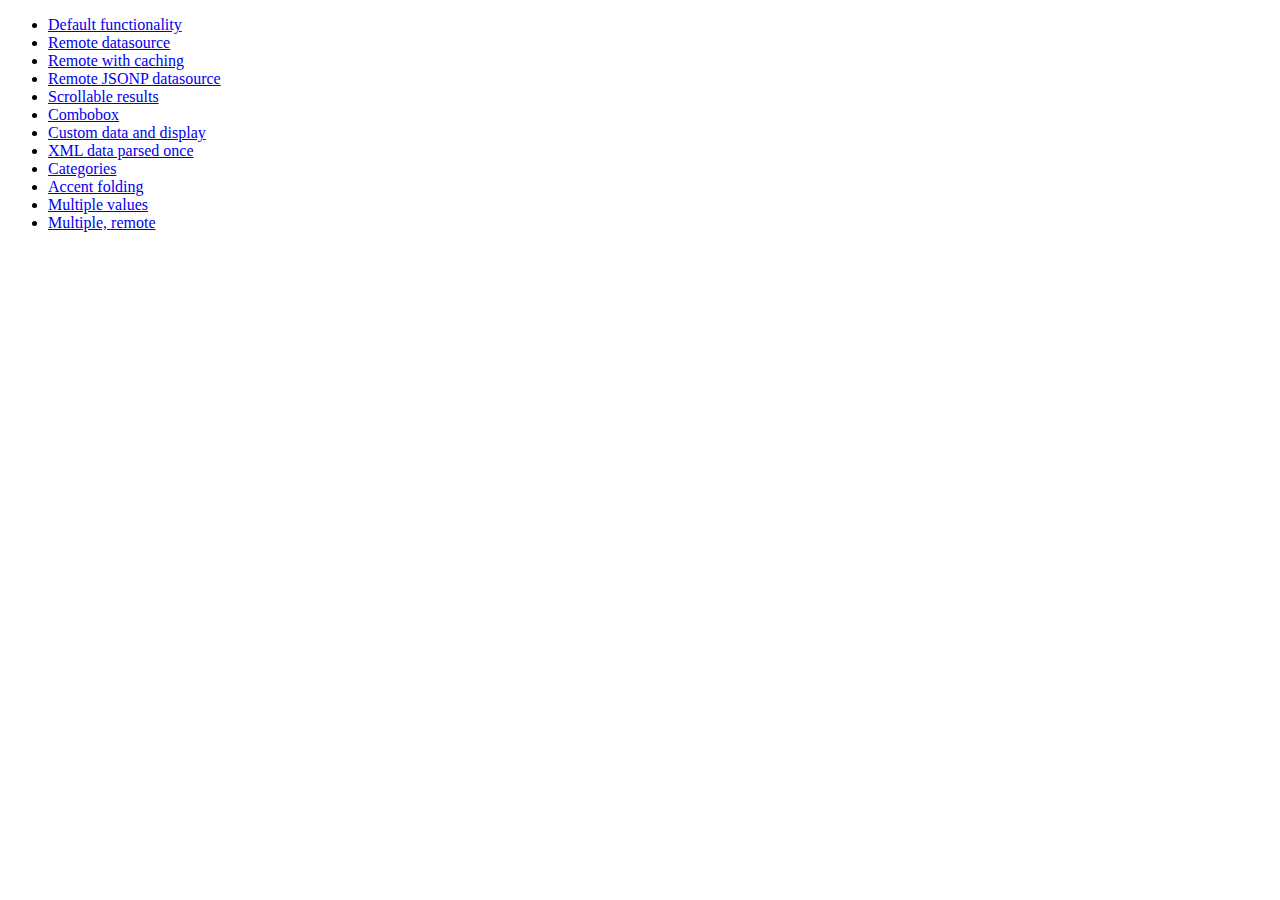
<file: jquery-ui.custom/development-bundle/demos/autocomplete/index.html>
<!doctype html>
<html lang="en">
<head>
	<meta charset="utf-8">
	<title>jQuery UI Autocomplete Demos</title>
</head>
<body>

<ul>
	<li><a href="default.html">Default functionality</a></li>
	<li><a href="remote.html">Remote datasource</a></li>
	<li><a href="remote-with-cache.html">Remote with caching</a></li>
	<li><a href="remote-jsonp.html">Remote JSONP datasource</a></li>
	<li><a href="maxheight.html">Scrollable results</a></li>
	<li><a href="combobox.html">Combobox</a></li>
	<li><a href="custom-data.html">Custom data and display</a></li>
	<li><a href="xml.html">XML data parsed once</a></li>
	<li><a href="categories.html">Categories</a></li>
	<li><a href="folding.html">Accent folding</a></li>
	<li><a href="multiple.html">Multiple values</a></li>
	<li><a href="multiple-remote.html">Multiple, remote</a></li>
</ul>

</body>
</html>
</file>
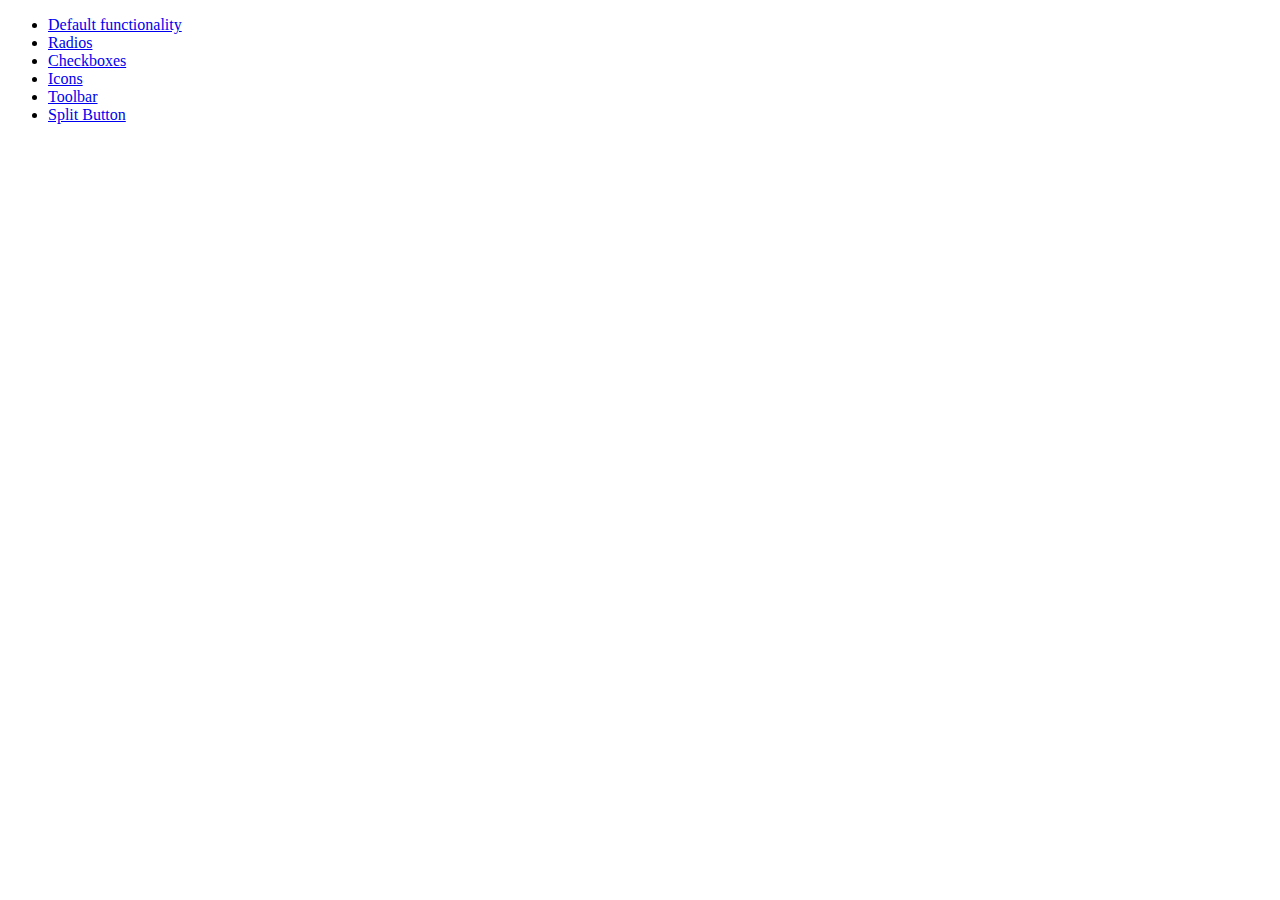
<file: jquery-ui.custom/development-bundle/demos/button/index.html>
<!doctype html>
<html lang="en">
<head>
	<meta charset="utf-8">
	<title>jQuery UI Button Demos</title>
</head>
<body>

<ul>
	<li><a href="default.html">Default functionality</a></li>
	<li><a href="radio.html">Radios</a></li>
	<li><a href="checkbox.html">Checkboxes</a></li>
	<li><a href="icons.html">Icons</a></li>
	<li><a href="toolbar.html">Toolbar</a></li>
	<li><a href="splitbutton.html">Split Button</a></li>
</ul>

</body>
</html>
</file>
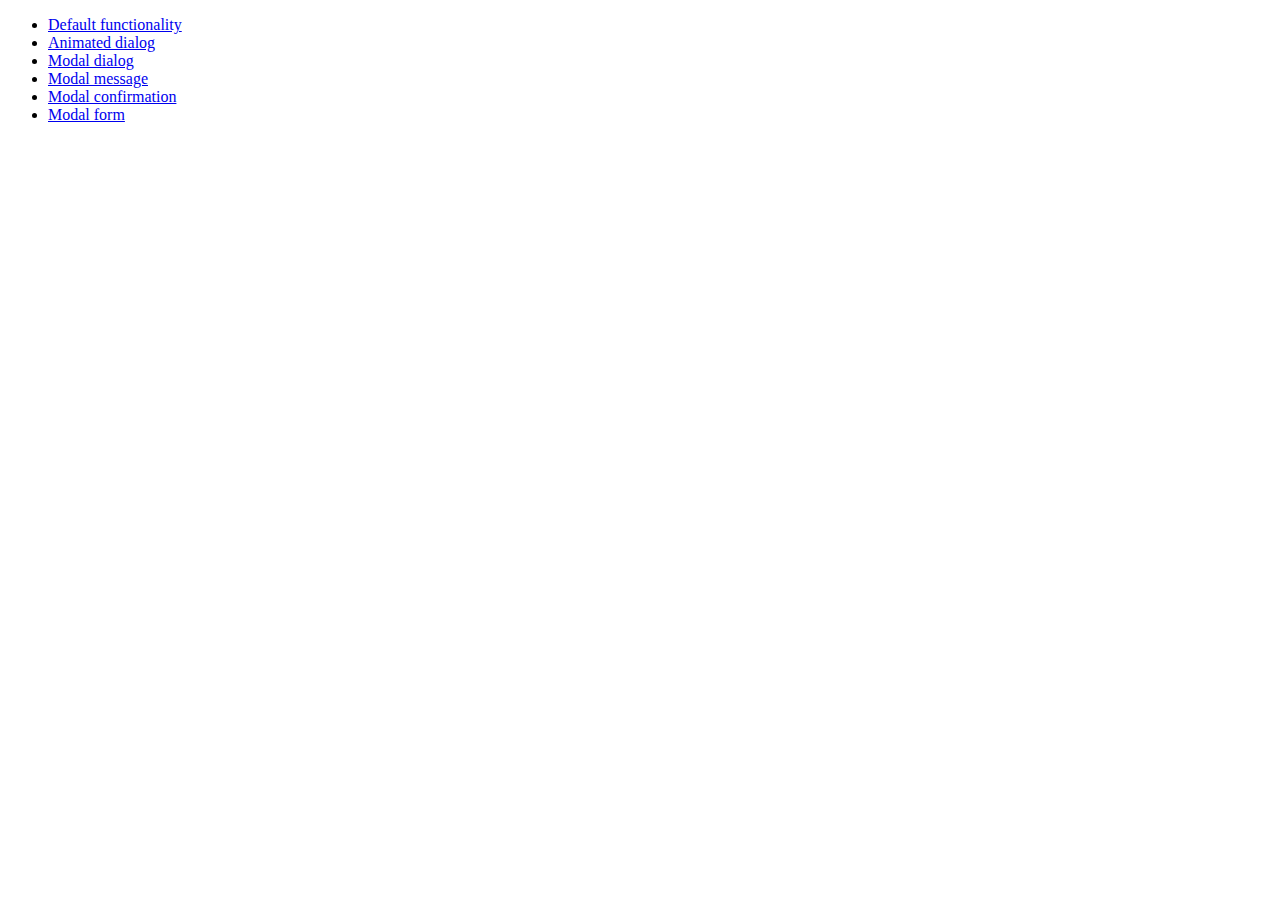
<file: jquery-ui.custom/development-bundle/demos/dialog/index.html>
<!doctype html>
<html lang="en">
<head>
	<meta charset="utf-8">
	<title>jQuery UI Dialog Demos</title>
</head>
<body>

<ul>
	<li><a href="default.html">Default functionality</a></li>
	<li><a href="animated.html">Animated dialog</a></li>
	<li><a href="modal.html">Modal dialog</a></li>
	<li><a href="modal-message.html">Modal message</a></li>
	<li><a href="modal-confirmation.html">Modal confirmation</a></li>
	<li><a href="modal-form.html">Modal form</a></li>
</ul>

</body>
</html>
</file>
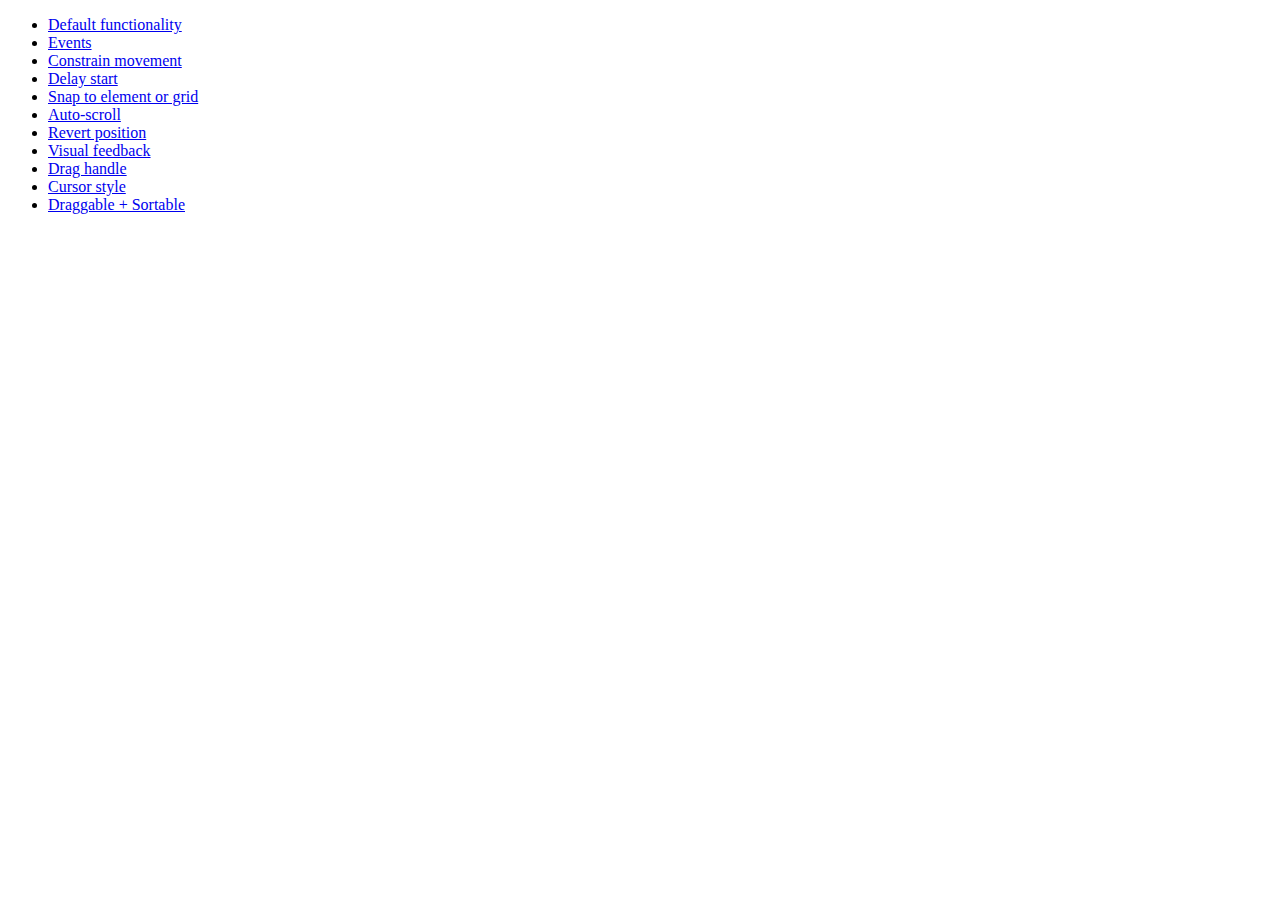
<file: jquery-ui.custom/development-bundle/demos/draggable/index.html>
<!doctype html>
<html lang="en">
<head>
	<meta charset="utf-8">
	<title>jQuery UI Draggable Demos</title>
</head>
<body>

<ul>
	<li><a href="default.html">Default functionality</a></li>
	<li><a href="events.html">Events</a></li>
	<li><a href="constrain-movement.html">Constrain movement</a></li>
	<li><a href="delay-start.html">Delay start</a></li>
	<li><a href="snap-to.html">Snap to element or grid</a></li>
	<li><a href="scroll.html">Auto-scroll</a></li>
	<li><a href="revert.html">Revert position</a></li>
	<li><a href="visual-feedback.html">Visual feedback</a></li>
	<li><a href="handle.html">Drag handle</a></li>
	<li><a href="cursor-style.html">Cursor style</a></li>
	<li><a href="sortable.html">Draggable + Sortable</a></li>
</ul>

</body>
</html>
</file>
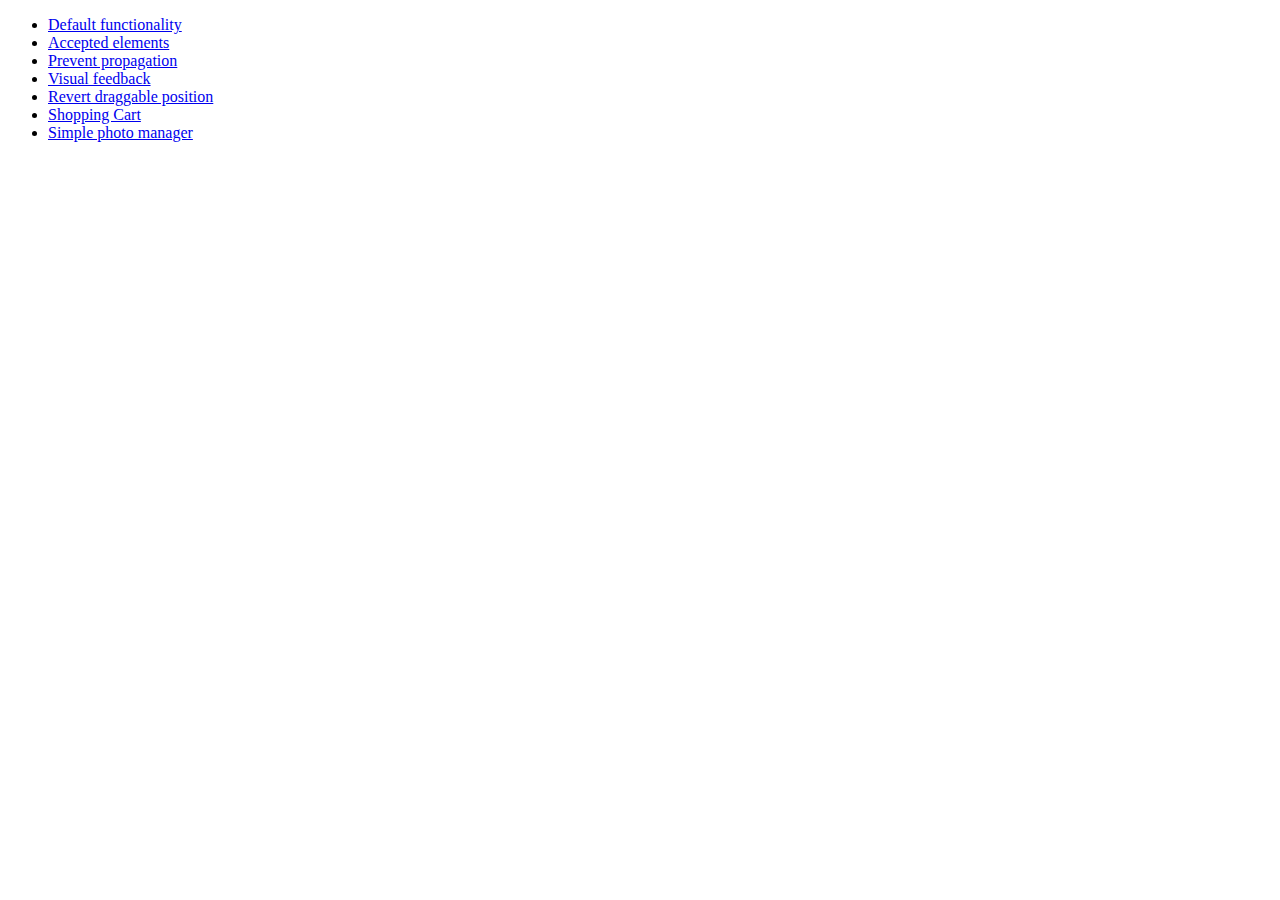
<file: jquery-ui.custom/development-bundle/demos/droppable/index.html>
<!doctype html>
<html lang="en">
<head>
	<meta charset="utf-8">
	<title>jQuery UI Droppable Demos</title>
</head>
<body>

<ul>
	<li><a href="default.html">Default functionality</a></li>
	<li><a href="accepted-elements.html">Accepted elements</a></li>
	<li><a href="propagation.html">Prevent propagation</a></li>
	<li><a href="visual-feedback.html">Visual feedback</a></li>
	<li><a href="revert.html">Revert draggable position</a></li>
	<li><a href="shopping-cart.html">Shopping Cart</a></li>
	<li><a href="photo-manager.html">Simple photo manager</a></li>
</ul>

</body>
</html>
</file>
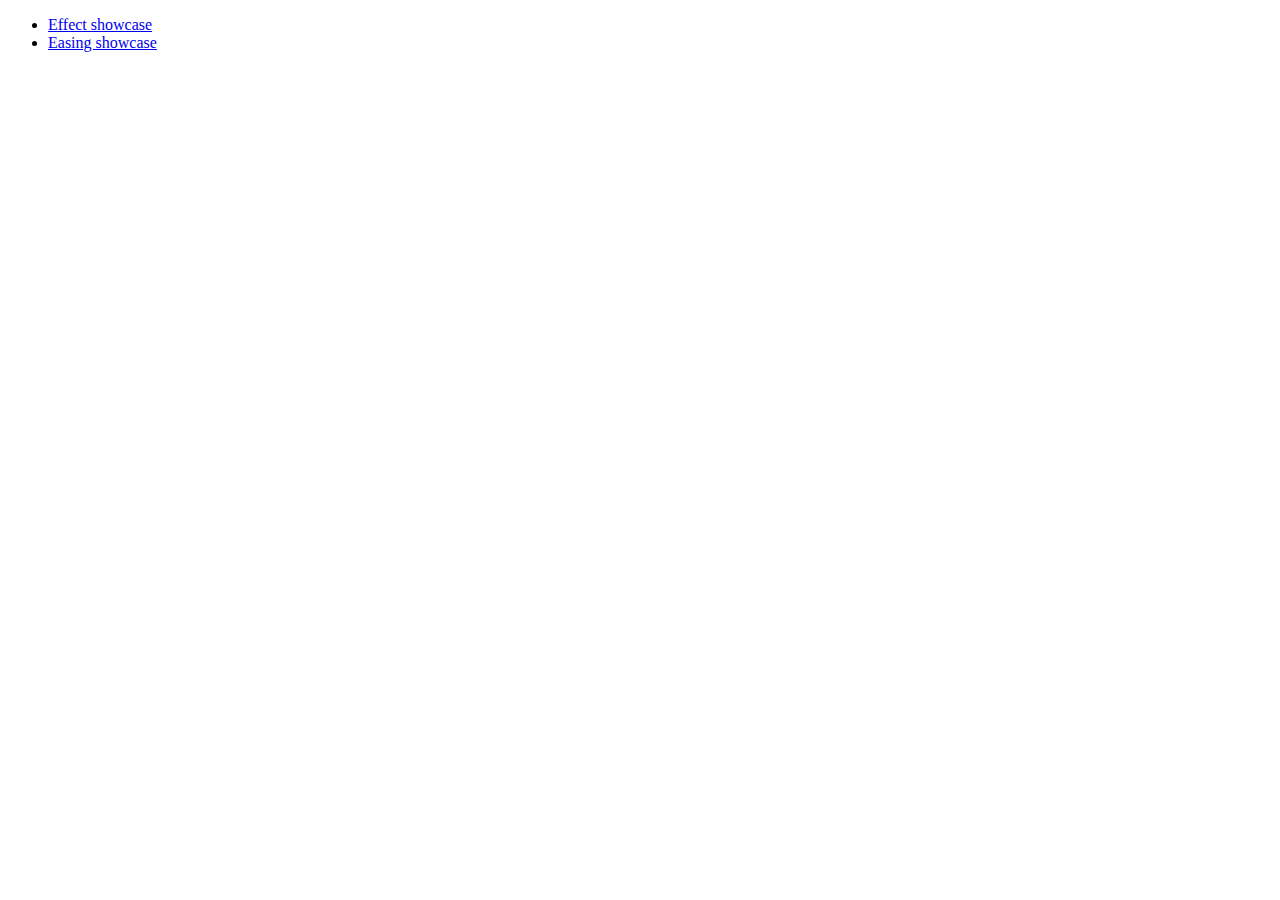
<file: jquery-ui.custom/development-bundle/demos/effect/index.html>
<!doctype html>
<html lang="en">
<head>
	<meta charset="utf-8">
	<title>jQuery UI Effects Demos</title>
</head>
<body>

<ul>
	<li><a href="default.html">Effect showcase</a></li>
	<li><a href="easing.html">Easing showcase</a></li>
</ul>

</body>
</html>
</file>
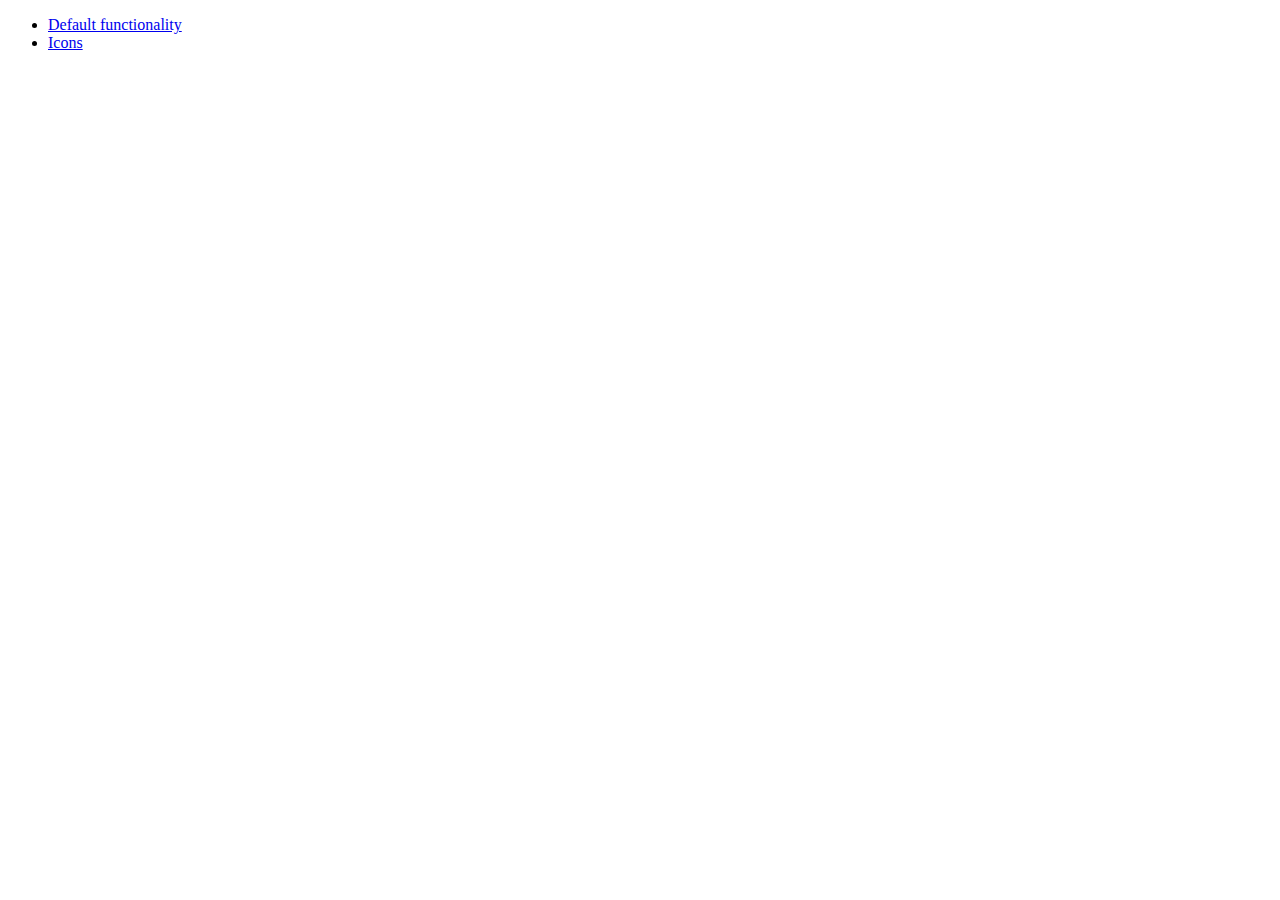
<file: jquery-ui.custom/development-bundle/demos/menu/index.html>
<!doctype html>
<html lang="en">
<head>
	<meta charset="utf-8">
	<title>jQuery UI Menu Demos</title>
</head>
<body>

<ul>
	<li><a href="default.html">Default functionality</a></li>
	<li><a href="icons.html">Icons</a></li>
</ul>

</body>
</html>
</file>
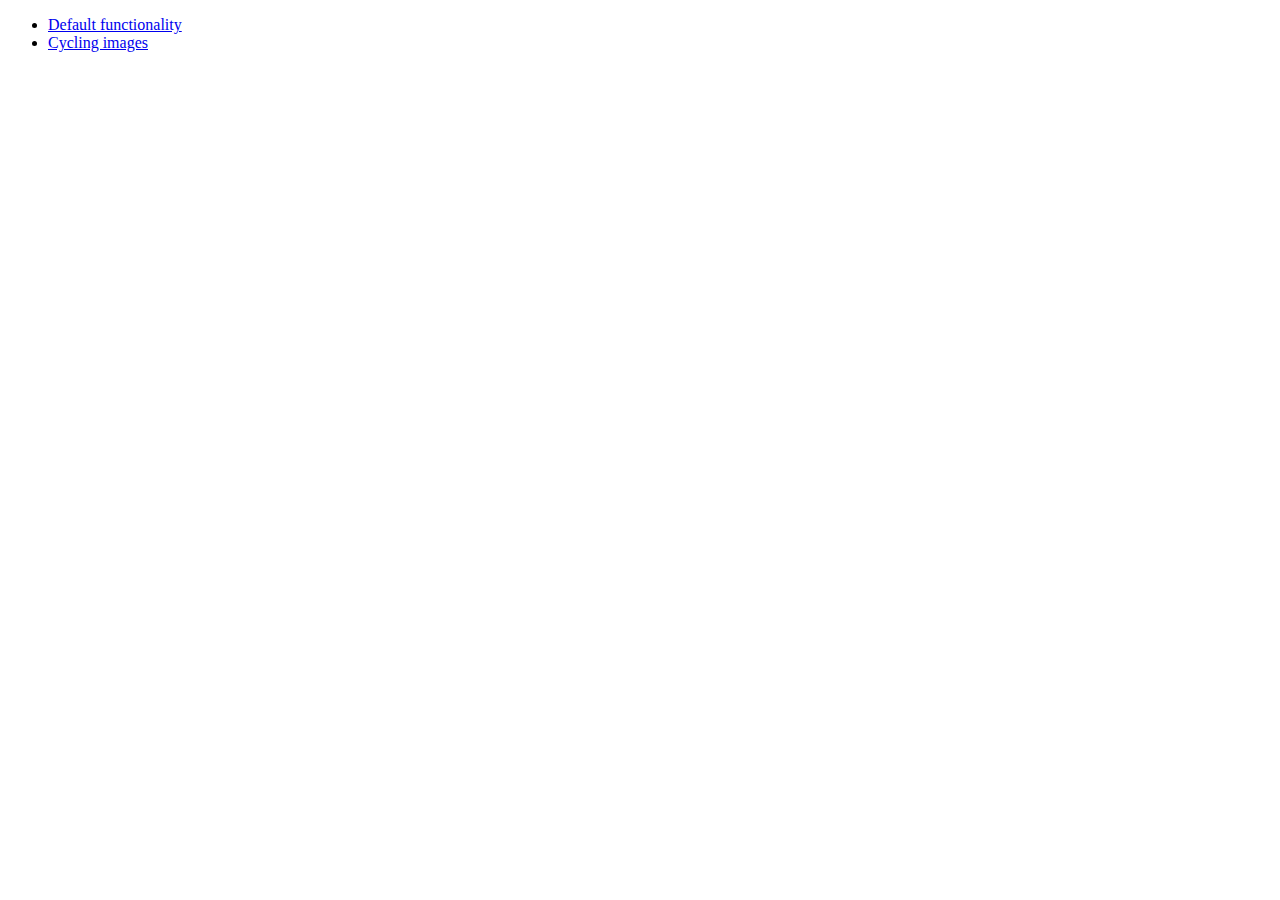
<file: jquery-ui.custom/development-bundle/demos/position/index.html>
<!doctype html>
<html lang="en">
<head>
	<meta charset="utf-8">
	<title>jQuery UI Position Demo</title>
</head>
<body>

<ul>
	<li><a href="default.html">Default functionality</a></li>
	<li><a href="cycler.html">Cycling images</a></li>
</ul>

</body>
</html>
</file>
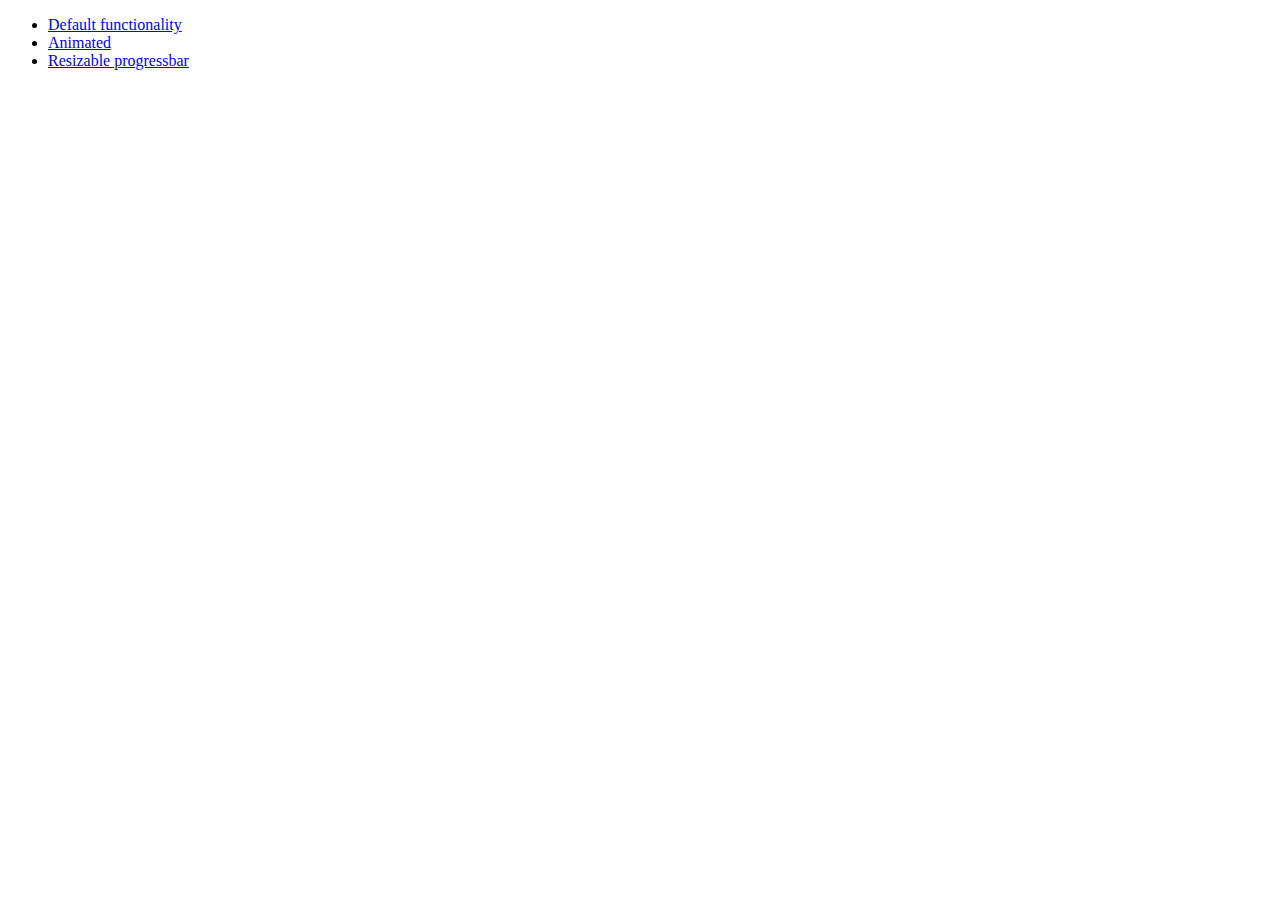
<file: jquery-ui.custom/development-bundle/demos/progressbar/index.html>
<!doctype html>
<html lang="en">
<head>
	<meta charset="utf-8">
	<title>jQuery UI Progressbar Demos</title>
</head>
<body>

<ul>
	<li><a href="default.html">Default functionality</a></li>
	<li><a href="animated.html">Animated</a></li>
	<li><a href="resize.html">Resizable progressbar</a></li>
</ul>

</body>
</html>
</file>
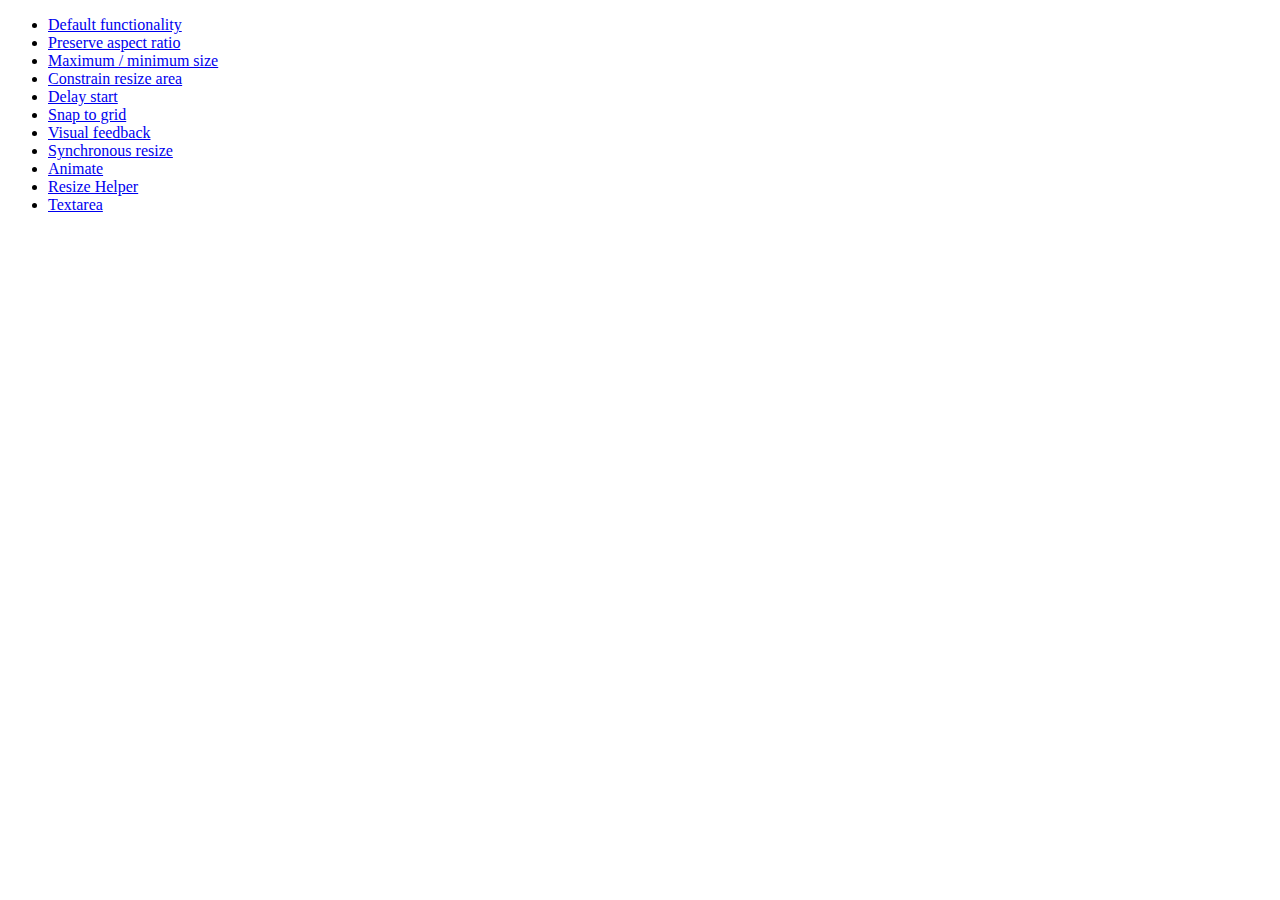
<file: jquery-ui.custom/development-bundle/demos/resizable/index.html>
<!doctype html>
<html lang="en">
<head>
	<meta charset="utf-8">
	<title>jQuery UI Resizable Demos</title>
</head>
<body>

<ul>
	<li><a href="default.html">Default functionality</a></li>
	<li><a href="aspect-ratio.html">Preserve aspect ratio</a></li>
	<li><a href="max-min.html">Maximum / minimum size</a></li>
	<li><a href="constrain-area.html">Constrain resize area</a></li>
	<li><a href="delay-start.html">Delay start</a></li>
	<li><a href="snap-to-grid.html">Snap to grid</a></li>
	<li><a href="visual-feedback.html">Visual feedback</a></li>
	<li><a href="synchronous-resize.html">Synchronous resize</a></li>
	<li><a href="animate.html">Animate</a></li>
	<li><a href="helper.html">Resize Helper</a></li>
	<li><a href="textarea.html">Textarea</a></li>
</ul>

</body>
</html>
</file>
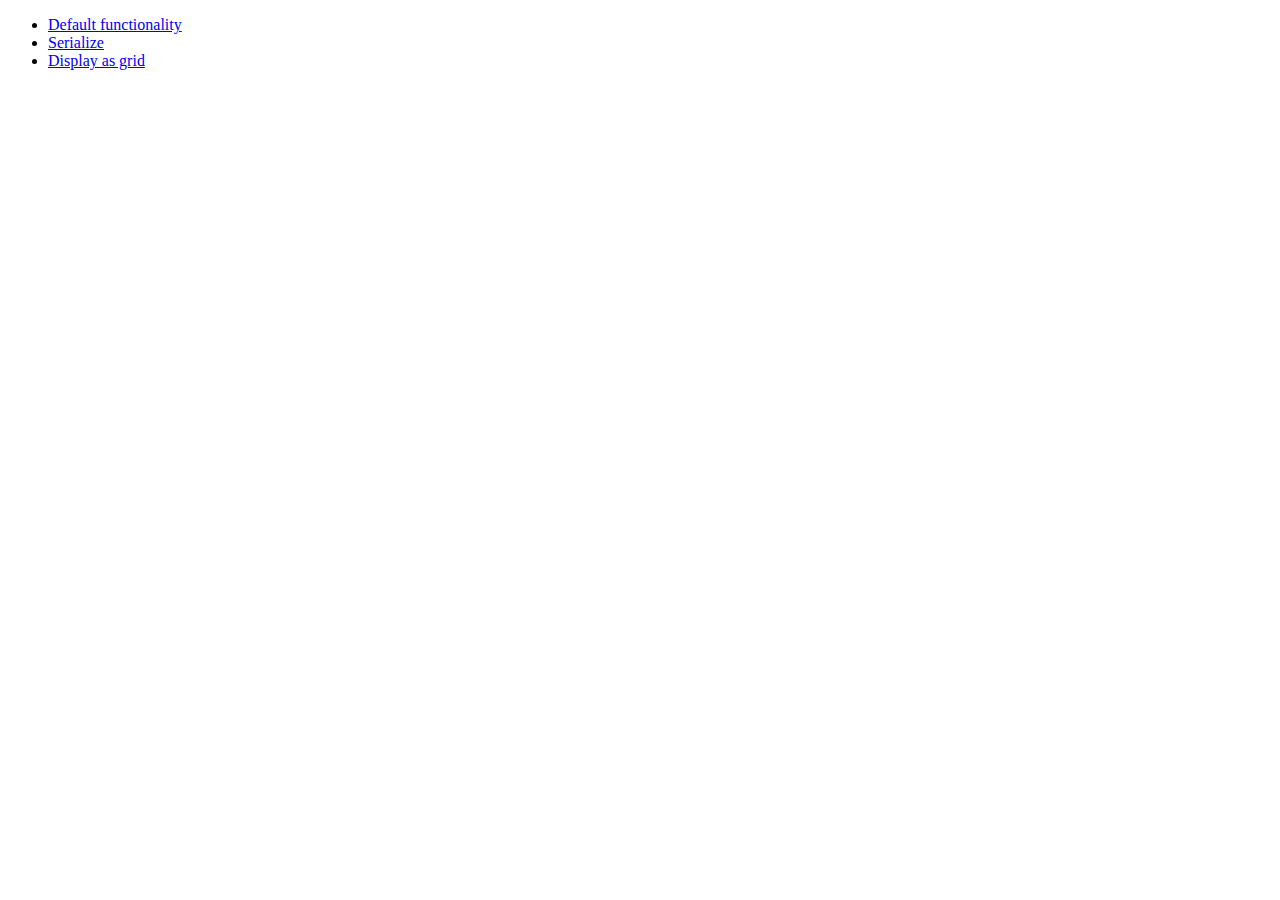
<file: jquery-ui.custom/development-bundle/demos/selectable/index.html>
<!doctype html>
<html lang="en">
<head>
	<meta charset="utf-8">
	<title>jQuery UI Selectable Demos</title>
</head>
<body>

<ul>
	<li><a href="default.html">Default functionality</a></li>
	<li><a href="serialize.html">Serialize</a></li>
	<li><a href="display-grid.html">Display as grid</a></li>
</ul>

</body>
</html>
</file>
